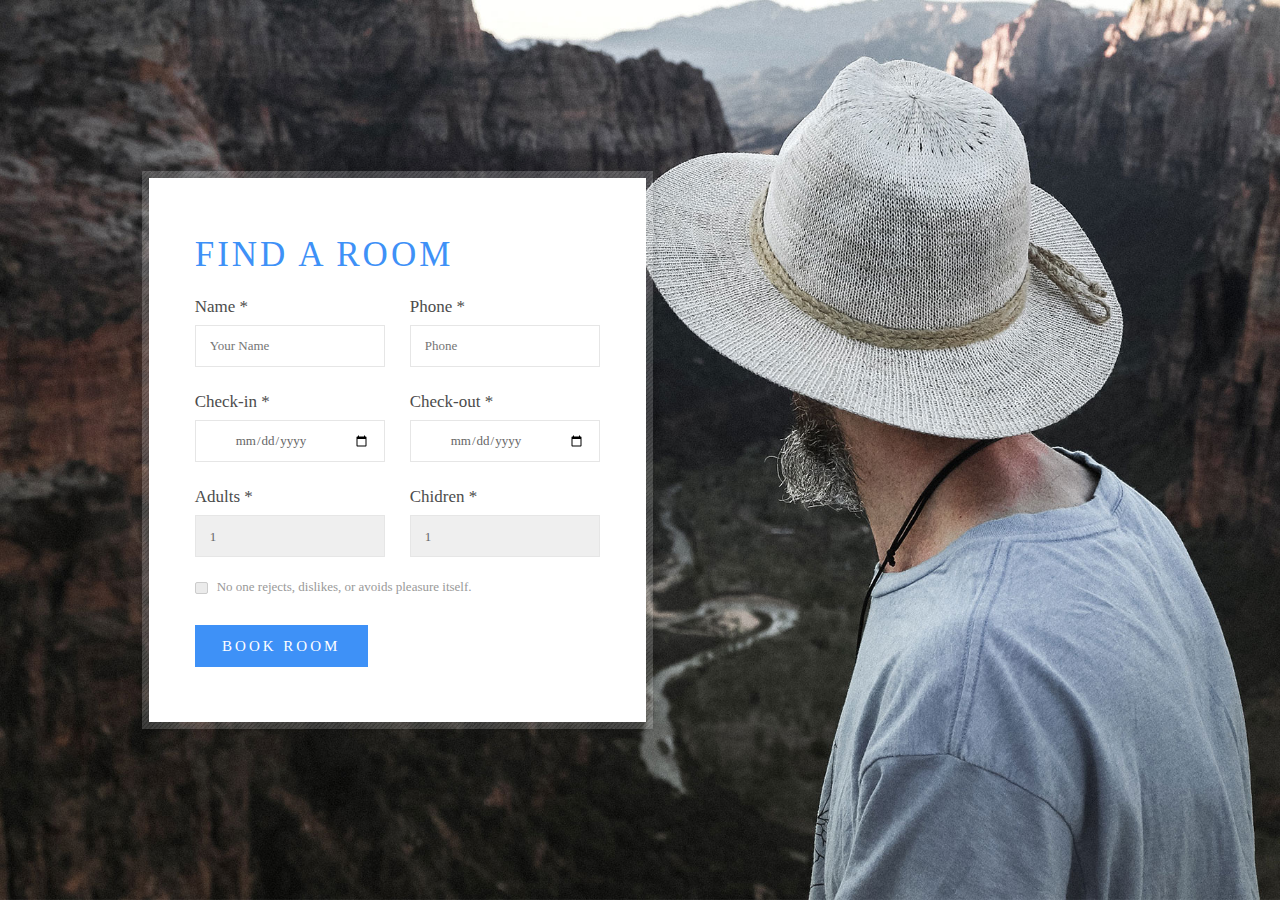
<file: New folder/booking form.html>
<!DOCTYPE html>
<html>
	<head>
		<title>Hotel Api Rooms Booking Form</title>
		<meta name="viewport" content="width=device-width, initial-scale=1.0">
		<link rel ="stylesheet"  href= "style.css"/>
	</head>

	<body>

		<div class="wrapper">
			<div class="inner">
				<form action="register1.php" method="POST" name="form1">
					<h3>Find a Room</h3>
					<div class="form-row">
						<div class="form-wrapper">
							<label for="">Name *</label>
							<input type="text" class="form-control" placeholder="Your Name">
						</div>
						<div class="form-wrapper">
							<label for="">Phone *</label>
							<input type="text" class="form-control" placeholder="Phone">
						</div>
					</div>
					<div class="form-row">
						<div class="form-wrapper">
							<label for="">Check-in *</label>
							<span class="lnr lnr-calendar-full"></span>
							<input type="date" class="form-control datepicker-here" data-language='en' data-date-format="dd M yyyy" id="dp1">
						</div>
						<div class="form-wrapper">
							<label for="">Check-out *</label>
							<span class="lnr lnr-calendar-full"></span>
							<input type="date" class="form-control datepicker-here" data-language='en'  data-date-format="dd M yyyy" id="dp2">
						</div>
					</div>
					<div class="form-row last">
						<div class="form-wrapper">
							<label for="">Adults *</label>
							<select name="" id="" class="form-control">
								<option value="1">1</option>
								<option value="2">2</option>
								<option value="3">3</option>
								<option value="4">4</option>
								<option value="5">5</option>
								<option value="6">6</option>
							</select>
							<i class="zmdi zmdi-chevron-down"></i>
						</div>
						<div class="form-wrapper">
							<label for="">Chidren *</label>
							<select name="" id="" class="form-control">
								<option value="1">1</option>
								<option value="2">2</option>
								<option value="3">3</option>
								<option value="4">4</option>
								<option value="5">5</option>
								<option value="6">6</option>
							</select>
							<i class="zmdi zmdi-chevron-down"></i>
						</div>
					</div>
					<div class="checkbox">
						<label>
							<input type="checkbox"> No one rejects, dislikes, or avoids pleasure itself.
							<span class="checkmark"></span>
						</label>
					</div>
					<button data-text="Book Room">
						<span>Book Room</span>
					</button>
				</form>
			</div>
		</div>
		
	</body>
</html>
</file>
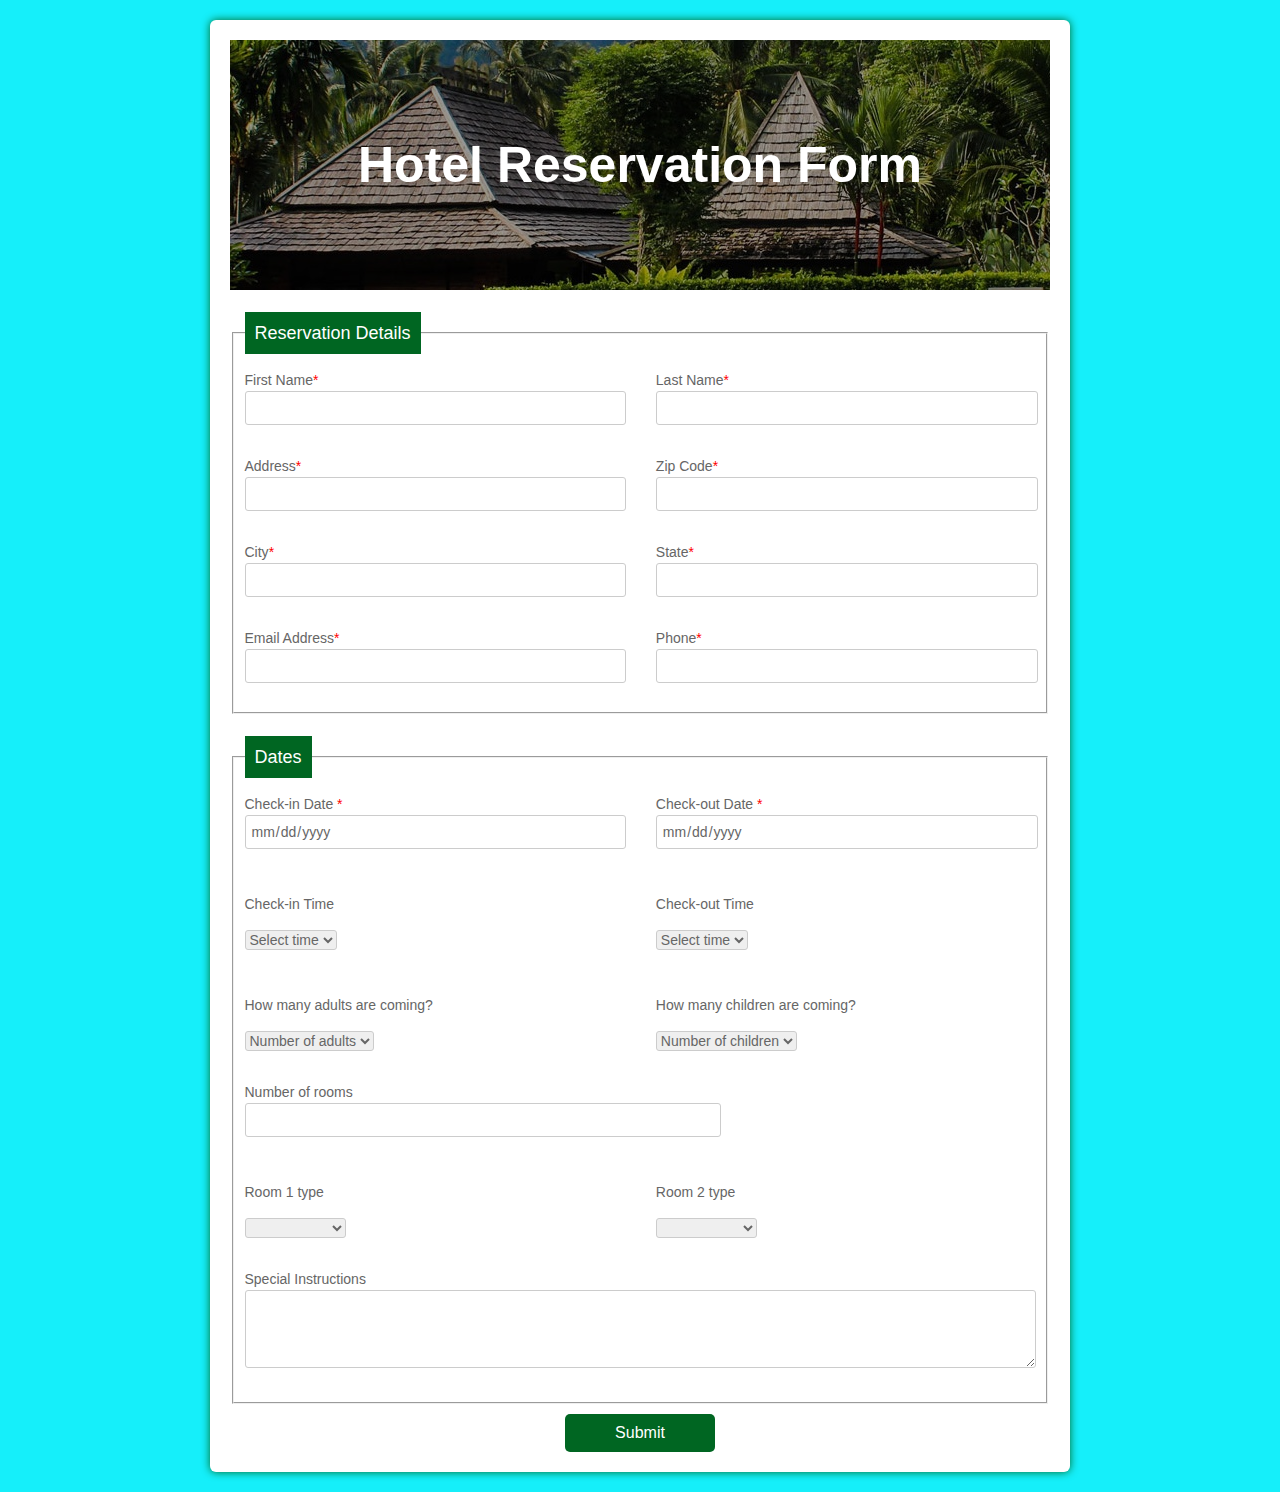
<file: New folder/reg.html>
<!DOCTYPE html>
<html>
  <head>
    <title>Hotel Reservation Form</title>
   <link rel="stylesheet" href="booking.css">
  </head>
  <body>

    <div class="testbox">
    <form>
      <div class="banner">
        <h1>Hotel Reservation Form</h1>
      </div>
      <br/>
      <fieldset>
        <legend>Reservation Details</legend>
        <div class="columns">
          <div class="item">
            <label for="fname">First Name<span>*</span></label>
            <input id="fname" type="text" name="fname" />
          </div>
          <div class="item">
            <label for="lname"> Last Name<span>*</span></label>
            <input id="lname" type="text" name="lname" />
          </div>
          <div class="item">
            <label for="address">Address<span>*</span></label>
            <input id="address" type="text"   name="address" />
          </div>
          <div class="item">
            <label for="zip">Zip Code<span>*</span></label>
            <input id="zip" type="text"   name="zip" required/>
          </div>
          <div class="item">
            <label for="city">City<span>*</span></label>
            <input id="city" type="text"   name="city" />
          </div>
          <div class="item">
            <label for="state">State<span>*</span></label>
            <input id="state" type="text"   name="state" />
          </div>
          <div class="item">
            <label for="eaddress">Email Address<span>*</span></label>
            <input id="eaddress" type="text"   name="eaddress" />
          </div>
          <div class="item">
            <label for="phone">Phone<span>*</span></label>
            <input id="phone" type="tel"   name="phone" />
          </div>
      </fieldset>
      <br/>
      <fieldset>
      <legend>Dates</legend>
      <div class="columns">
      <div class="item">
      <label for="checkindate">Check-in Date <span>*</span></label>
      <input id="checkindate" type="date" name="checkindate" />
      <i class="fas fa-calendar-alt"></i>
      </div>
      <div class="item">
      <label for="checkoutdate">Check-out Date <span>*</span></label>
      <input id="checkoutdate" type="date" name="checkoutdate" />
      <i class="fas fa-calendar-alt"></i>
      </div>
      <div class="item">
      <p>Check-in Time </p>
      <select>
      <option value="" disabled selected>Select time</option>
      <option value="1" >Morning</option>
      <option value="2">Afternoon</option>
      <option value="3">Evening</option>
      </select>
      </div>
      <div class="item">
      <p>Check-out Time </p>
      <select>
      <option  value="4" disabled selected>Select time</option>
      <option value="5" >Morning</option>
      <option value="6">Afternoon</option>
      <option value="7">Evening</option>
      </select>
      </div>    
      <div class="item">
      <p>How many adults are coming?</p>
      <select>
      <option value="8" disabled selected>Number of adults</option>
      <option value="9" >1</option>
      <option value="10">2</option>
      <option value="11">3</option>
      <option value="12">4</option>
      <option value="13">5</option>
      </select>
      </div>    
      <div class="item">
      <p>How many children are coming?</p>
      <select>
      <option value="14" disabled selected>Number of children</option>
      <option value="15" >0</option>
      <option value="16">1</option>
      <option value="17">2</option>
      <option value="18">3</option>
      <option value="19">4</option>
      <option value="19">5</option>
      </select>
      </div>   
      <div class="item" style=width:60%>
      <label for="room">Number of rooms</label>
      <input id="room" type="number" name="room" />
      </div>
      <div class="item">
      <p>Room 1 type</p>
      <select>
      <option value="20" selected></option>
      <option value="21">Deluxe</option>
      <option value="22">Superior</option>
      <option value="23">Master Suite</option>
      </select>
      </div>    
      <div class="item">
      <p>Room 2 type</p>
      <select>
      <option value="24"  selected></option>
      <option value="25">Deluxe</option>
      <option value="26">Superior</option>
      <option value="27">Master Suite</option>
      </select>
      </div>    
      </div>
      <div class="item">
      <label for="instruction">Special Instructions</label>
      <textarea id="instruction" rows="3"></textarea>
      </div>
      </fieldset>
      <div class="btn-block">
      <button type="submit" href="/">Submit</button>
      </div>
    </form>
    </div>
  </body>
</html>
</file>
<file: New folder/style.css>
* {
  -webkit-box-sizing: border-box;
  -moz-box-sizing: border-box;
  box-sizing: border-box; }

body {
  font-family: "Poppins-Regular";
  font-size: 13px;
  margin: 0;
  color: #999; }

input, textarea, select {
  font-family: "Muli-Regular";
  font-size: 13px;
  color: #666; }

p, h1, h2, h3, h4, h5, h6, ul {
  margin: 0; }

img {
  max-width: 100%; }

ul {
  padding-left: 0;
  margin-bottom: 0; }

a {
  text-decoration: none; }

:focus {
  outline: none; }

.wrapper {
  min-height: 100vh;
  position: relative;
  background: url("bg-registration-form-9.jpg") no-repeat right center;
  background-size: cover; }

.inner {
  position: absolute;
  top: 50%;
  left: 11.07%;
  transform: translateY(-50%);
  width: 511px;
  box-shadow: 0px 0px 10px 0px rgba(0, 0, 0, 0.2);
 /* -webkit-box-shadow: 0px 0px 10px 0px rgba(0, 0, 0, 0.2);
  -moz-box-shadow: 0px 0px 10px 0px rgba(0, 0, 0, 0.2);
  -ms-box-shadow: 0px 0px 10px 0px rgba(0, 0, 0, 0.2);
  -o-box-shadow: 0px 0px 10px 0px rgba(0, 0, 0, 0.2);*/
  background: url("bg-inner.png") repeat;
  padding: 7px; }

form {
  width: 100%;
  padding: 57px 46px 55px;
  background: #fff; }

select {
  -moz-appearance: none;
  -webkit-appearance: none;
  cursor: pointer; }

h3 {
  text-transform: uppercase;
  font-size: 35px;
  font-family: "Poppins-Medium";
  color: #3e91f7;
  letter-spacing: 3px;
  margin-bottom: 22px;
  font-weight: 500; }

.form-row {
  display: flex;
  margin-bottom: 25px; }
  .form-row.last {
    margin-bottom: 22px; }
  .form-row .form-wrapper {
    width: 50%; }
    .form-row .form-wrapper:first-child {
      margin-right: 25px; }

.form-wrapper {
  position: relative; }
  .form-wrapper label {
    display: block;
    font-family: "Muli-SemiBold";
    font-size: 17px;
    color: #4c4c4c;
    margin-bottom: 8px; }
  .form-wrapper i.zmdi-chevron-down {
    position: absolute;
    right: 16px;
    top: 42px;
    font-size: 15px;
    color: #666; }
  .form-wrapper span.lnr-calendar-full {
    position: absolute;
    left: 16px;
    font-size: 15px;
    color: #666;
    top: 43px; }

.form-control {
  border: 1px solid #e6e6e6;
  display: block;
  width: 100%;
  height: 42px;
  padding: 0 14px; }
  .form-control.datepicker-here {
    padding-left: 39px; }

.checkbox {
  position: relative;
  padding-left: 22px; }
  .checkbox label {
    cursor: pointer; }
  .checkbox input {
    position: absolute;
    opacity: 0;
    cursor: pointer; }
  .checkbox input:checked ~ .checkmark:after {
    display: block; }

.checkmark {
  position: absolute;
  top: 3px;
  left: 0;
  height: 12px;
  width: 13px;
  border-radius: 2px;
  background-color: #ebebeb;
  border: 1px solid #ccc;
  font-family: Material-Design-Iconic-Font;
  font-size: 10px;
  font-weight: bolder; }
  .checkmark:after {
    position: absolute;
    top: 50%;
    left: 50%;
    transform: translate(-50%, -50%);
    display: none;
    content: '\f26b';
    color: #333; }

button {
  border: none;
  width: 173px;
  height: 42px;
  margin-top: 30px;
  cursor: pointer;
  display: flex;
  align-items: center;
  justify-content: center;
  padding: 0;
  background: #3e91f7;
  color: #fff;
  text-transform: uppercase;
  font-family: "Muli-SemiBold";
  font-size: 15px;
  position: relative;
  transition: all 0.3s ease; }
  button span {
    letter-spacing: 3px;
    -webkit-transition: all 0.3s;
    -moz-transition: all 0.3s;
    -o-transition: all 0.3s;
    transition: all 0.3s; }
  button:after {
    content: attr(data-text);
    position: absolute;
    width: 100%;
    height: 100%;
    top: 50%;
    left: 0;
    opacity: 0;
    letter-spacing: 3px;
    -webkit-transform: translate(-30%, -25%);
    transform: translate(-30%, -25%);
    -webkit-transition: all 0.3s;
    -moz-transition: all 0.3s;
    -o-transition: all 0.3s;
    transition: all 0.3s; }
  button:hover {
    background: #0072fd; }
    button:hover span {
      opacity: 0;
      -webkit-transform: translate(0px, 40px);
      transform: translate(0px, 40px); }
    button:hover:after {
      opacity: 1;
      -webkit-transform: translate(0, -25%);
      transform: translate(0, -25%); }

@media (max-width: 1199px) {
  .wrapper {
    background-position: center center; } }
@media (max-width: 991px) {
  .inner {
    width: 60%; } }
@media (max-width: 767px) {
  .inner {
    width: 100%;
    transform: translateY(0);
    position: static;
    padding: 0;
    box-shadow: none;
    -webkit-box-shadow: none;
    -moz-box-shadow: none;
    -ms-box-shadow: none;
    -o-box-shadow: none; }

  .wrapper {
    background: none;
    display: block; }

  form {
    padding: 30px 20px; }

  .form-row {
    display: block; }
    .form-row .form-wrapper {
      width: 100%;
      margin-bottom: 25px; }
      .form-row .form-wrapper:first-child {
        margin-right: 0; } }
</file>
<file: New folder/booking.css>
html, body {
      width: 900px;
      margin: auto;
      background:#15EFFA;
      background-size: 1550px; 

}
body, div, form, input, select, textarea, label {
      padding: 0;
      margin: 0;
      outline: none;
      font-family: Roboto, Arial, sans-serif;
      font-size: 14px;
      color: #666;
      line-height: 22px;
}
h1 {
      position: absolute;
      margin: 0;
      font-size: 50px;
      color: #fff;
      z-index: 2;
      line-height: 83px;
}
legend {
      padding: 10px;      
      font-family: Roboto, Arial, sans-serif;
      font-size: 18px;
      color: #fff;
      background-color: #006622;
}
textarea {
      width: calc(100% - 12px);
      padding: 5px;
}
.testbox {
      display: flex;
      justify-content: center;
      align-items: center;
      height: inherit;
      padding: 20px;
}
form {
      width: 100%;
      padding: 20px;
      border-radius: 6px;
      background: #fff;
      box-shadow: 0 0 8px #006622; 
}
.banner {
      position: relative;
      height: 250px;
      background-image: url("15.jpg");  
      background-size:px 150px;
      display: flex;
      justify-content: center;
      align-items: center;
      text-align: center;
}
.banner::after {
      content: "";
      background-color: rgba(0, 0, 0, 0.4); 
      position: absolute;
      width: 100%;
      height: 100%;
}
input, select, textarea {
      margin-bottom: 10px;
      border: 1px solid #ccc;
      border-radius: 3px;
}
input {
      width: calc(100% - 10px);
      padding: 5px;
}
input[type="date"] {
      padding: 4px 5px;
}
textarea {
      width: calc(100% - 12px);
      padding: 5px;
}
.item:hover p, .item:hover i, .question:hover p, .question label:hover, input:hover::placeholder {
      color:  #006622;
 }
.item input:hover, .item select:hover, .item textarea:hover {
      border: 1px solid transparent;
      box-shadow: 0 0 3px 0  #006622;
      color: #006622;
}
.item {
      position: relative;
      margin: 10px 0;
}
.item span {
      color: red;
}
input[type="date"]::-webkit-inner-spin-button {
      display: none;
}
.item i, input[type="date"]::-webkit-calendar-picker-indicator {
      position: absolute;
      font-size: 20px;
      color: #00b33c;
}
.item i {
      right: 1%;
      top: 30px;
      z-index: 1;
}
.week {
      display:flex;
      justify-content:space-between;
}
.columns {
      display:flex;
      justify-content:space-between;
      flex-direction:row;
      flex-wrap:wrap;
}
.columns div {
      width:48%;
}
[type="date"]::-webkit-calendar-picker-indicator {
      right: 1%;
      z-index: 2;
      opacity: 0;
      cursor: pointer;
}
input[type=radio], input[type=checkbox]  {
      display: none;
}
label.radio {
      position: relative;
      display: inline-block;
      margin: 5px 20px 15px 0;  
      cursor: pointer;
}
.question span {
      margin-left: 30px;
}
.question-answer label {
      display: block;
}
label.radio:before {
      content: "";
      position: absolute;
      left: 0;
      width: 17px;
      height: 17px;
      border-radius: 50%;
      border: 2px solid #ccc;
}
input[type=radio]:checked + label:before, label.radio:hover:before {
      border: 2px solid  #006622;
}
label.radio:after {
      content: "";
      position: absolute;
      top: 6px;
      left: 5px;
      width: 8px;
      height: 4px;
      border: 3px solid  #006622;
      border-top: none;
      border-right: none;
      transform: rotate(-45deg);
      opacity: 0;
}
input[type=radio]:checked + label:after {
      opacity: 1;
}
.flax {
      display:flex;
      justify-content:space-around;
}
.btn-block {
      margin-top: 10px;
      text-align: center;
}
button {
      width: 150px;
      padding: 10px;
      border: none;
      border-radius: 5px; 
      background:  #006622;
      font-size: 16px;
      color: #fff;
      cursor: pointer;
}
button:hover {
      background:  #00b33c;
}
.name-item input, .name-item div {
      width: calc(50% - 20px);
}
.name-item div input {
      width:97%;}
.name-item div label {
      display:block;
      padding-bottom:5px;
}
}
</file>
